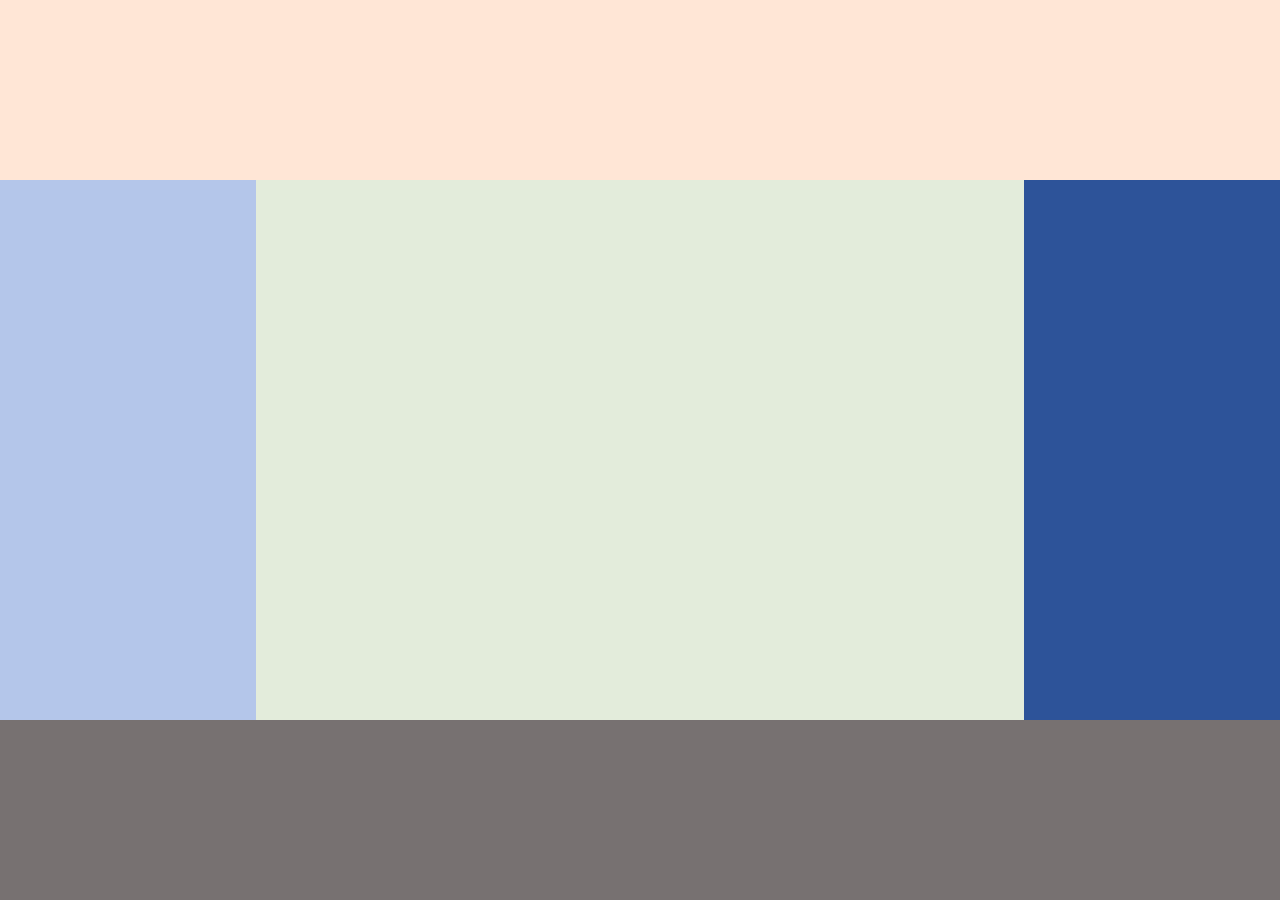
<file: lab1_2021_03_10/index.html>
<!DOCTYPE html>
<html lang="en">

<head>
    <meta charset="UTF-8">
    <meta http-equiv="X-UA-Compatible" content="IE=edge">
    <meta name="viewport" content="width=device-width, initial-scale=1.0">
    <title>lab1_2021_03_10</title>

    <!-- ------------------------- stylesheets include ------------------------- -->

    <link rel="stylesheet" href="resources/css/style.css">


</head>

<body>
    <div class="wrapper">
        <div class="header"></div>
        <div class="left-sidebar"></div>
        <div class="content"></div>
        <div class="right-sidebar"></div>
        <div class="footer"></div>

    </div>
</body>

</html>
</file>
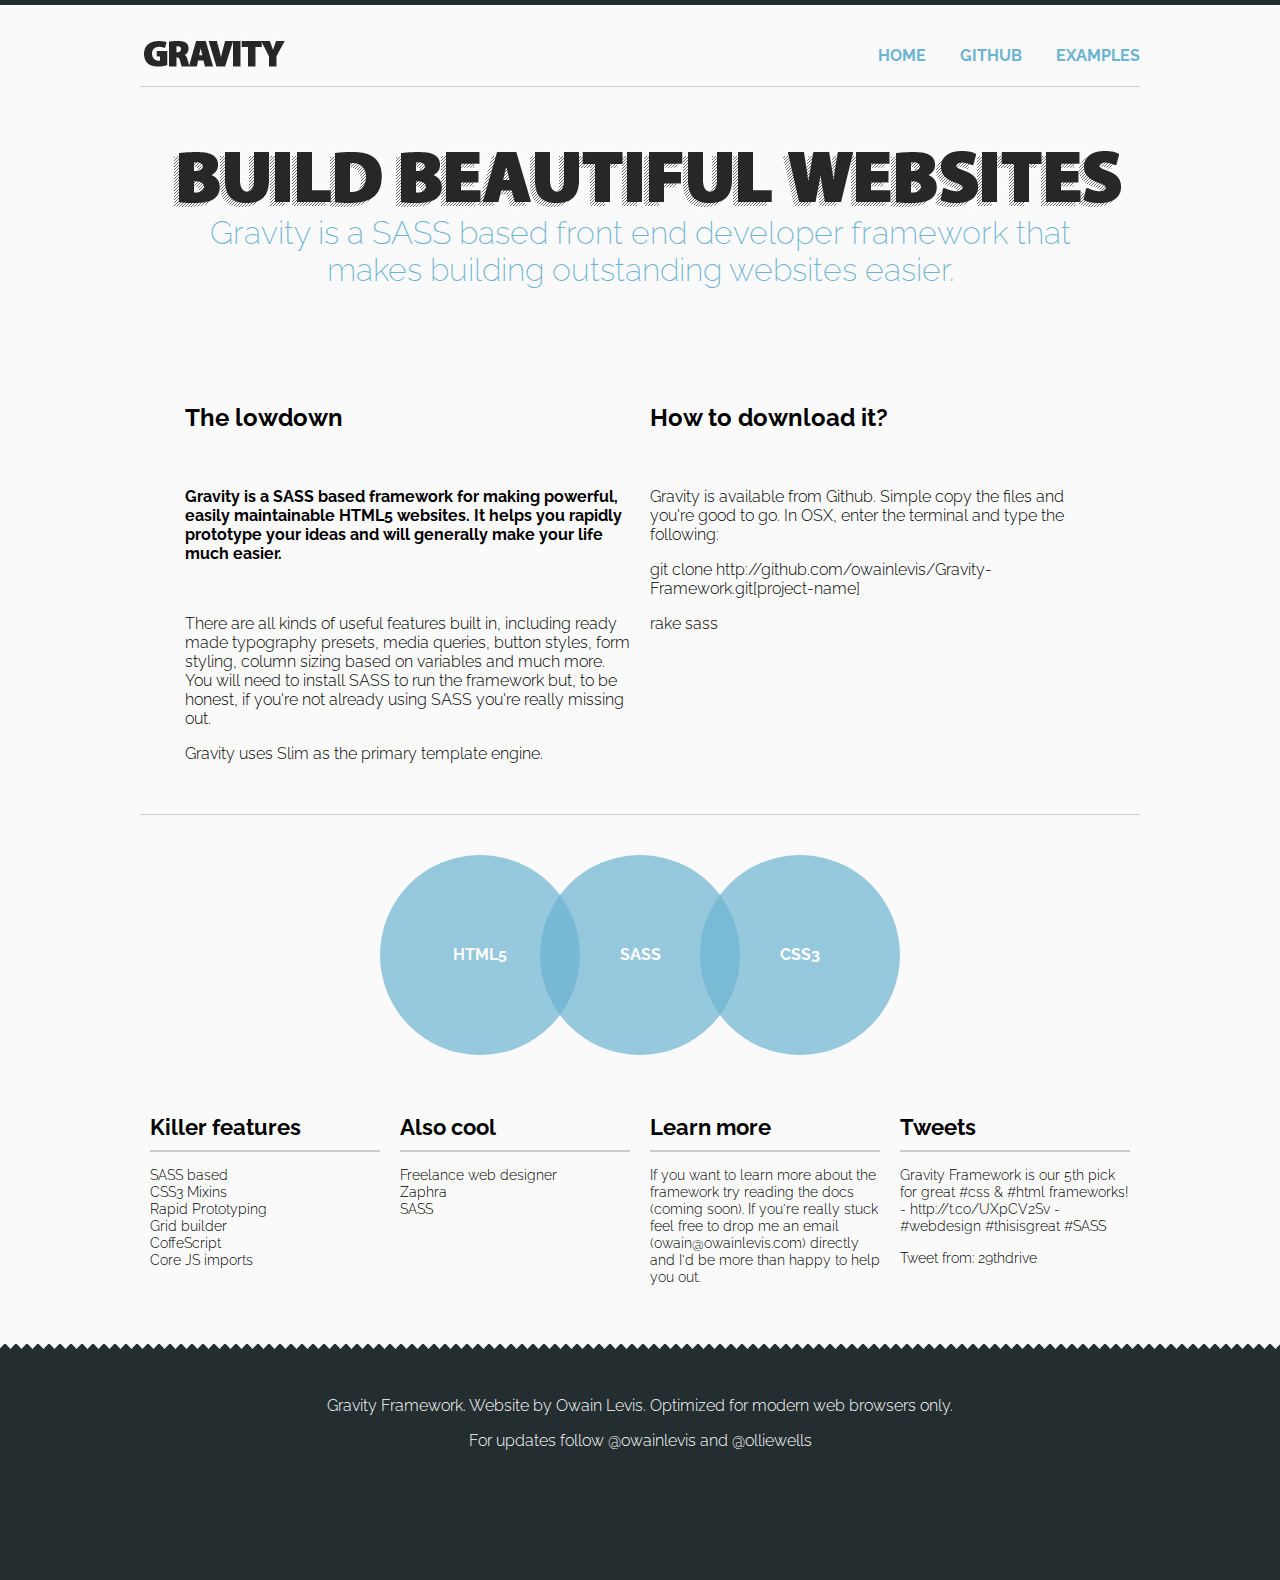
<file: lab1_2021_03_17/index.html>
<!DOCTYPE html>
<html lang="en">
<head>
    <meta charset="UTF-8">
    <meta http-equiv="X-UA-Compatible" content="IE=edge">
    <meta name="viewport" content="width=device-width, initial-scale=1.0">
    <link href="https://fonts.googleapis.com/css?family=Raleway:100,100i,200,200i,300,300i,400,400i,500,500i,600,600i,700,700i,800,800i,900,900i&amp;subset=latin-ext" rel="stylesheet">


<!-- ----------------------------- stylesheet include ----------------------------- -->
<link rel="stylesheet" href="assets/css/style.css">

    <title>Gravity</title>
</head>
<body>
    <div class="header-bar"></div>
    <div class="main">

        <div class="nav-bar">
            <div class="logo">
                <img src="assets/img/logo.jpg" alt="Logo">
            </div>
            <div class="nav">
                <a href="#">home</a>
                <a href="#">github</a>
                <a href="#">examples</a>
            </div>
        </div>

        <div class="page-title">
            <img src="assets/img/logo2.jpg">
            <h1>
                Gravity is a SASS based front end developer framework that makes building outstanding websites easier.
            </h1>
        </div>

        <div class="descriptions">
            <div class="text-column">
                <h2>The lowdown</h2>
                <br>
                <span><p>Gravity is a SASS based framework for making powerful, easily maintainable HTML5 websites. It helps you rapidly prototype your ideas and will generally make your life much easier.</p></span>
                <br>

                <p>There are all kinds of useful features built in, including ready made typography presets, media queries, button styles, form styling, column sizing based on variables and much more. You will need to install SASS to run the framework but, to be honest, if you're not already using SASS you're really missing out.</p>

                <p>Gravity uses Slim as the primary template engine.</p>
            </div>
            <div class="text-column">
                <h2>How to download it?</h2>
                <br>
                <p>Gravity is available from Github. Simple copy the files and you're good to go. In OSX, enter the terminal and type the following:</p>
                
                <p>git clone http://github.com/owainlevis/Gravity-Framework.git[project-name]</p>
                
                <p>rake sass</p>
            </div>
        </div>

        <div class="circles">
            <div class="circle">html5</div>
            <div class="circle">sass</div>
            <div class="circle">css3</div>
        </div>

        <div class="features">
            <div class="feature-content">
                <h2>Killer features</h2>
                <ul>
                    <li>SASS based</li>
                    <li>CSS3 Mixins</li>
                    <li>Rapid Prototyping</li>
                    <li>Grid builder</li>
                    <li>CoffeScript</li>
                    <li>Core JS imports</li>
                </ul>
            </div>

            <div class="feature-content">
                <h2>Also cool</h2>
                <ul>
                    <li>Freelance web designer</li>
                    <li>Zaphra</li>
                    <li>SASS</li>
                </ul>
            </div>

            <div class="feature-content">
                <h2>Learn more</h2>
                <p>If you want to learn more about the framework try reading the docs (coming soon). If you're really stuck feel free to drop me an email (owain@owainlevis.com) directly and I'd be more than happy to help you out.</p>
            </div>

            <div class="feature-content">
                <h2>Tweets</h2>
                <p>Gravity Framework is our 5th pick for great #css & #html frameworks! - http://t.co/UXpCV2Sv - #webdesign #thisisgreat #SASS</p>
                <p>Tweet from: 29thdrive</p>
            </div>

        </div>

        

        

    </div>
    <div class="footer">
        <p> Gravity Framework. Website by Owain Levis. Optimized for <a>modern web browsers only</a>.</p>
        <p>For updates follow @owainlevis and @olliewells</p>
    </div>

</body>
</html>
</file>
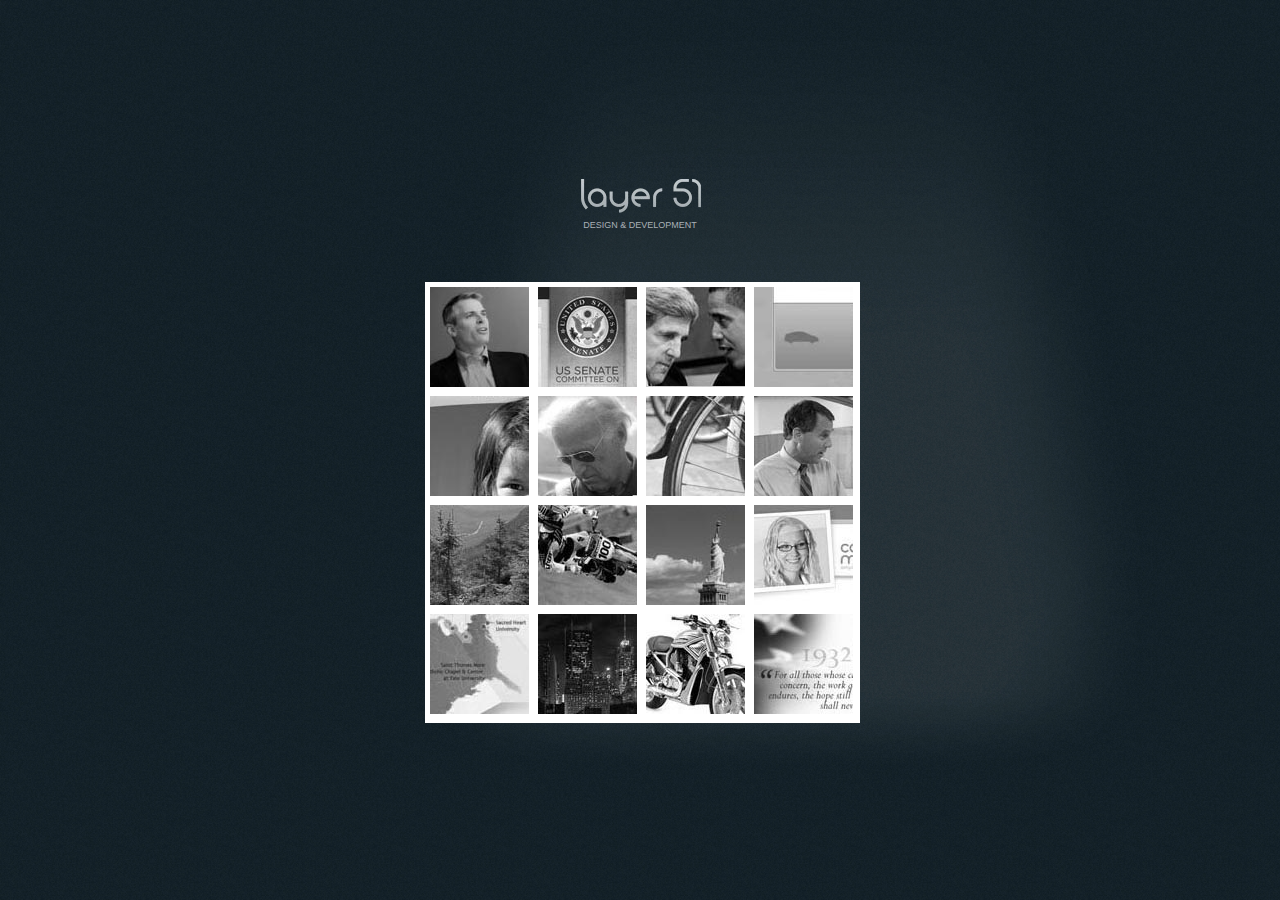
<file: lab1_2021_03_31/index.html>
<!DOCTYPE html>
<html lang="en">
<head>
    <meta charset="UTF-8">
    <meta http-equiv="X-UA-Compatible" content="IE=edge">
    <meta name="viewport" content="width=device-width, initial-scale=1.0">
    <title>layer51</title>
    <link rel="stylesheet" href="assets/css/main.css">
</head>
<body>
    <div id="wrapper">
        <header>
            <div class="logo">
                <img src="assets/img/logo.png" alt="layer51">
                <div class="subtitle"><span>design & development</span></div>
            </div>
            <div class="photo-gallery">
                <div class="row">
                    <img src="assets/img/photos/1.jpg">
                    <img src="assets/img/photos/2.jpg">
                    <img src="assets/img/photos/3.jpg">
                    <img src="assets/img/photos/4.jpg">
                </div>
                <div class="row">
                    <img src="assets/img/photos/5.jpg">
                    <img src="assets/img/photos/6.jpg">
                    <img src="assets/img/photos/7.jpg">
                    <img src="assets/img/photos/8.jpg">
                </div>
                <div class="row">
                    <img src="assets/img/photos/9.jpg">
                    <img src="assets/img/photos/10.jpg">
                    <img src="assets/img/photos/11.jpg">
                    <img src="assets/img/photos/12.jpg">
                </div>
                <div class="row">
                    <img src="assets/img/photos/13.jpg">
                    <img src="assets/img/photos/14.jpg">
                    <img src="assets/img/photos/15.jpg">
                    <img src="assets/img/photos/16.jpg">
                </div>
            </div>
        </header>
        <article>

        </article>
    </div>
</body>
</html>
</file>
<file: lab1_2021_03_17/assets/css/style.css>
/*
	 /\_/\
    ____/ o o \     Melm
  /~____  =-= /
 (______)__m_m)
*/


body{
    font-family: 'Raleway', sans-serif;
    font-weight: 300;
    background-color: #FAFAFA;
    margin: 0;
    padding: 0;
    display: flex;
    flex-direction: column;
    align-items: center;
}

.main{
    width: 1000px;
    margin: 0 auto;
}

.header-bar{
    height: 5px;
    background-color: #242e30;
    width: 100%;

}

.nav-bar{
    margin-top: 20px;
    display: flex;
    justify-content: space-between;
    padding: 10px 0;
    border-bottom: 1px solid #cccccc;
}

.logo{
    width: 50%;
}

.nav{
    width: 50%;
    text-align: right;
    margin: auto;
}

.nav a{
    text-transform: uppercase;
    text-decoration: none;
    font-weight: bold;
    color: #6CB3D1;
    margin-left: 30px;
}

.page-title{
    text-align: center;
    padding: 60px 30px;
}

.page-title h1{
    text-align: center;
    font-weight: 200;
    color: #6CB3D1;
    margin: 0 10px;
}

.descriptions{
    display: flex;
    border-bottom: 1px solid #cccccc;
    padding: 35px;
}

.text-column{
    width: 50%;
    padding: 0 10px;
}

.text-column span p{
    font-weight: bold;
}

.circles{
    display: flex;
    justify-content: center;
    padding: 60px 0;
}

.circle{
    display: flex;
    text-transform: uppercase;
    color: #FFFFFF;
    align-items:center;
    justify-content:center;
    font-weight: bold;
    width: 200px;
    height: 200px;
    margin: -20px;
    background-color: #6CB3D2;
    opacity: .7;
    border-radius: 50%;
    /* transition: .3s; */
}

.circle:hover{
    opacity: 1;
    cursor: pointer;
}

.features{
    display: flex;
    justify-content: inherit;
}

.feature-content{
    width: 50%;
    font-size: .9rem;
}

.feature-content h2 {
    border-bottom: solid 2px #CCCCCC;
    padding:  10px 0;
    margin:  10px 10px;
}

.feature-content ul{
    list-style: none;
    padding: 0 10px;
}

.feature-content p{
    padding: 0 10px;
}

/* .feature-content ul li{
    list-style: none;
} */

.footer{
    text-align: center;
    width: 100%;
    margin-top: 40px;
    padding-top: 40px;
    color: #fff;
    height: 200px;
    background-color: #242e30;
    background-image: url(../img/zabek.jpg);
    background-repeat: repeat-x;
}
</file>
<file: lab1_2021_03_31/assets/css/main.css>
/*
	 /\_/\
    ____/ o o \     Melm
  /~____  =-= /
 (______)__m_m)
*/

body {
    background-image: url(../img/bg.png);
    background-size: cover;
    display: flex;
    justify-content: center;
    align-items: center;
    min-height: 100vh;
    margin: 0;
    padding: 0;

}

.logo .subtitle span{
    
    font-family: Verdana, Geneva, Tahoma, sans-serif;
    color: #A9B0B6;
    font-size: 9px;
    text-transform: uppercase;
}

.logo {
    margin-bottom: 50px;
    display: flex;
    flex-direction: column;
    align-items: center;
    justify-content: center;
}


#wrapper {
    width: 430px;
}

.photo-gallery {
    display: flex;
    width: 100%;
    flex-wrap: wrap;
    background-color: #fff;
    padding: 2.5px;
}

.photo-gallery div img {
    padding: 2.5px;
}
</file>
<file: lab1_2021_03_10/resources/css/style.css>
/*
		 /\_/\
	____/ o o \
  /~____  =-= /
 (______)__m_m)
*/


/* -------------------------------- css reset ------------------------------- */

* {
  margin: 0;
  padding: 0;
  box-sizing: border-box;
}

/* ------------------------------- div define ------------------------------- */

div {
  position: absolute;
  display: flex;
}

/* --------------------------------- wrapper -------------------------------- */

/* .wrapper {}  [*] */ 

/* --------------------------------- header --------------------------------- */

.header {
  background-color: #FFE6D6;
  height: 20vh;
  width: 100vw;
}

/* --------------------------------- content -------------------------------- */

.content {
  background-color: #E3ECDB;
  top: 20vh;
  left: 20vw;
  height: 60vh;
  width: 60vw;

}

/* ------------------------------ left sidebar ------------------------------ */

.left-sidebar {
  background-color: #B4C6EA;
  left: 0;
  top: 20vh;
  height: 60vh;
  width: 20vw;
  
}

/* ------------------------------ right sidebar ----------------------------- */

.right-sidebar {
  background-color: #2D5399;
  left: 80vw;
  top: 20vh;
  height: 60vh;
  width: 20vw;
}

/* --------------------------------- footer --------------------------------- */

.footer {
  background-color: #777171;
  top: 80vh;
  height: 20vh;
  width: 100vw;
  left: 0;
}
</file>
